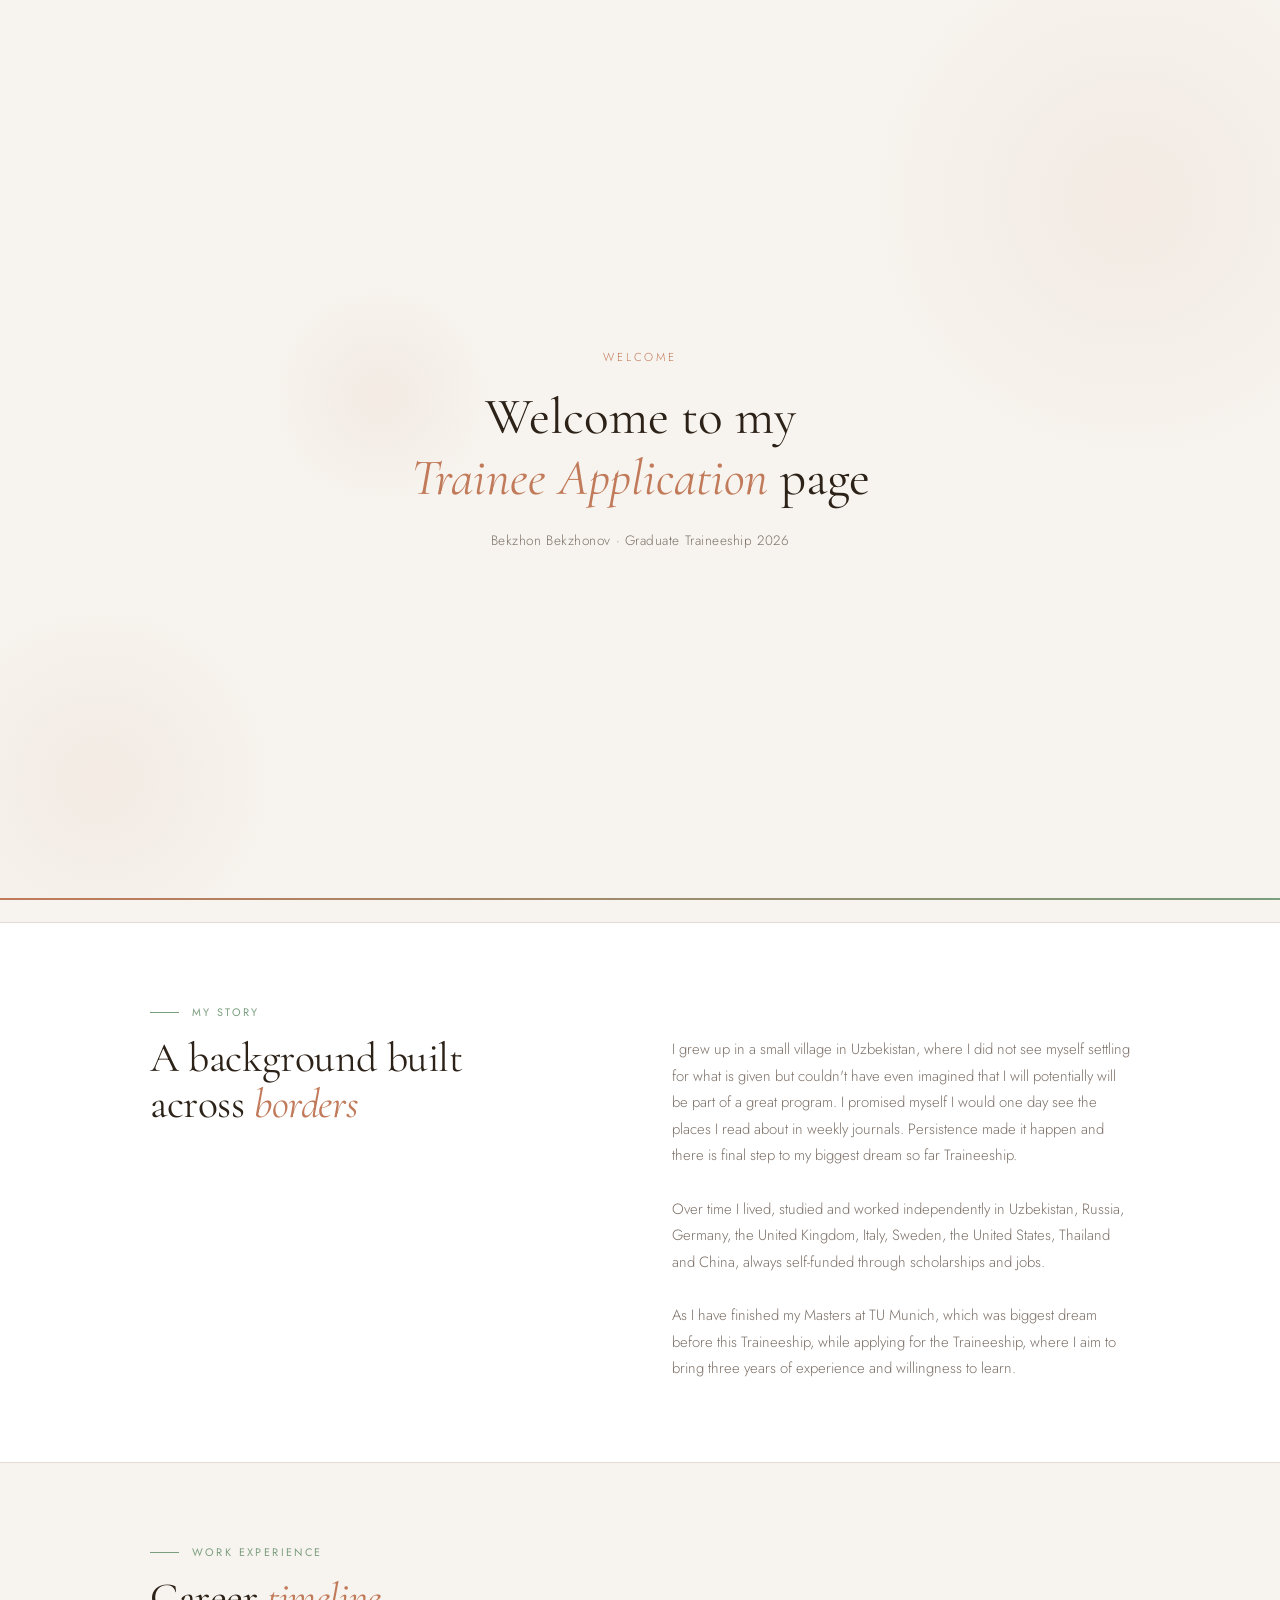
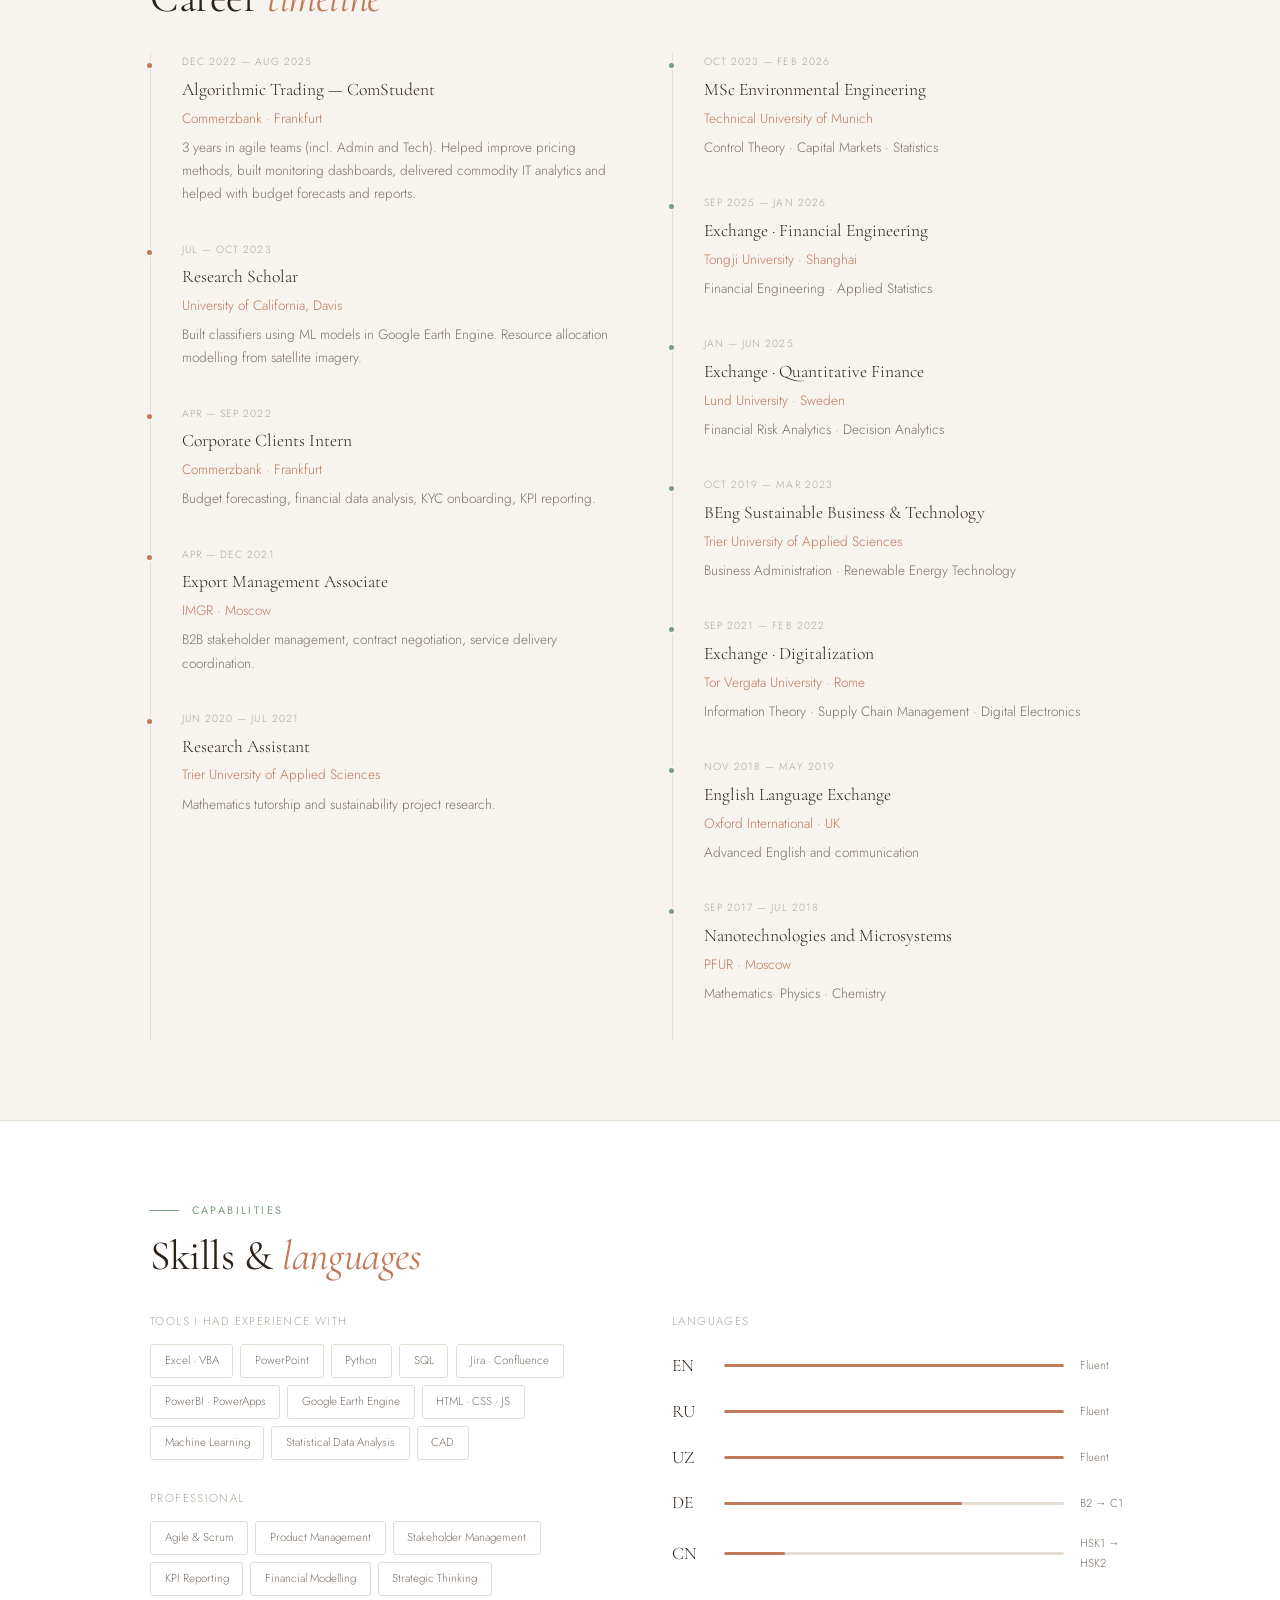
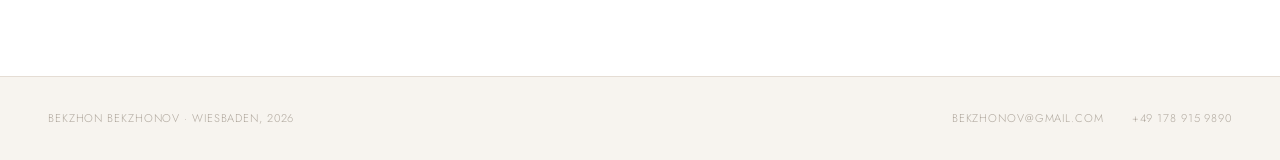
<file: index.html>
<!DOCTYPE html>
<html lang="en">
<head>
  <meta charset="UTF-8" />
  <meta name="viewport" content="width=device-width, initial-scale=1.0" />
  <title>Bekzhon Bekzhonov</title>
  <link rel="stylesheet" href="style.css" />
</head>
<body>
<!-- ═══ SPLASH SCREEN ═══ -->
<div id="splash" style="position:fixed;inset:0;z-index:9999;background:#F7F4EF;display:flex;flex-direction:column;align-items:center;justify-content:center;overflow:hidden;">

  <!-- animated background circles (always present) -->
  <div style="position:absolute;inset:0;overflow:hidden;pointer-events:none;">
    <div class="sp-circle" style="width:600px;height:600px;top:-100px;right:-150px;animation-delay:0s;"></div>
    <div class="sp-circle" style="width:400px;height:400px;bottom:-80px;left:-100px;animation-delay:0.4s;"></div>
    <div class="sp-circle" style="width:250px;height:250px;top:30%;left:20%;animation-delay:0.8s;"></div>
  </div>

  <!-- STAGE 1: Welcome -->
  <div id="sp-stage1" style="display:flex;flex-direction:column;align-items:center;text-align:center;padding:2rem;opacity:0;transition:opacity 0.7s ease;">
    <div style="font-family:'Jost',sans-serif;font-size:0.72rem;letter-spacing:0.25em;text-transform:uppercase;color:#C17A5A;margin-bottom:1.2rem;">Welcome</div>
    <div style="font-family:'Cormorant Garamond',serif;font-size:clamp(1.8rem,5vw,3.2rem);font-weight:400;color:#2C2218;line-height:1.2;max-width:600px;">Welcome to my<br><em style="color:#C17A5A;">Trainee Application</em> page</div>
    <div style="font-family:'Jost',sans-serif;font-size:0.85rem;color:#7D7168;margin-top:1.2rem;letter-spacing:0.04em;">Bekzhon Bekzhonov · Graduate Traineeship 2026</div>
  </div>

  <!-- STAGE 2: Kittens -->
  <div id="sp-stage2" style="display:none;flex-direction:column;align-items:center;text-align:center;padding:2rem;opacity:0;transition:opacity 0.7s ease;">
    <div style="font-family:'Cormorant Garamond',serif;font-size:clamp(1.2rem,3vw,1.8rem);font-weight:400;color:#2C2218;margin-bottom:1.2rem;">To warm your heart before review <br><em style="color:#C17A5A;">here are some kittens</em></div>
    <img src="images/kittens.jpg" alt="Kittens" style="max-height:42vh;max-width:90vw;object-fit:contain;border-radius:12px;box-shadow:0 8px 32px rgba(44,34,24,0.15);">
  </div>

  <!-- STAGE 3: Keanu -->
  <div id="sp-stage3" style="display:none;flex-direction:column;align-items:center;text-align:center;padding:2rem;opacity:0;transition:opacity 0.7s ease;">
    <div style="font-family:'Cormorant Garamond',serif;font-size:clamp(1.2rem,3vw,1.8rem);font-weight:400;color:#2C2218;margin-bottom:1.2rem;">In case you are allergic to cats <br><em style="color:#C17A5A;">here is Keanu</em></div>
    <img src="images/keanu.jpg" alt="Keanu Reeves" style="max-height:42vh;max-width:90vw;object-fit:contain;border-radius:12px;box-shadow:0 8px 32px rgba(44,34,24,0.15);">
  </div>

  <!-- STAGE 4: Name animation (your existing splash) -->
  <div id="sp-stage4" style="display:none;flex-direction:column;align-items:center;text-align:center;padding:2rem;opacity:0;transition:opacity 0.7s ease;width:100%;">
    <div id="sp-counter" style="font-family:'Jost',sans-serif;font-size:0.68rem;letter-spacing:0.25em;text-transform:uppercase;color:#C17A5A;margin-bottom:2.5rem;"></div>
    <div id="sp-name" style="font-family:'Cormorant Garamond',serif;font-size:clamp(2.4rem,7vw,5rem);font-weight:400;color:#2C2218;letter-spacing:-0.01em;line-height:1;text-align:center;overflow:hidden;"></div>
    <div style="width:0;height:1px;background:#C17A5A;margin-top:1.2rem;transition:width 0.8s ease;max-width:400px;" id="sp-line"></div>
    <div id="sp-tags" style="display:flex;gap:1.5rem;margin-top:1.5rem;flex-wrap:wrap;justify-content:center;"></div>
  </div>

  <!-- skip -->
  <div id="sp-skip" style="position:absolute;bottom:2rem;right:2rem;font-family:'Jost',sans-serif;font-size:0.68rem;letter-spacing:0.12em;text-transform:uppercase;color:#B0A89E;cursor:pointer;opacity:0;transition:opacity 0.4s;" onclick="dismissSplash()">Skip →</div>

  <!-- bottom bar -->
  <div style="position:absolute;bottom:0;left:0;right:0;height:2px;background:#E5DDD4;">
    <div id="sp-bar" style="height:100%;width:0%;background:linear-gradient(90deg,#C17A5A,#7A9E7E);transition:width 9s linear;"></div>
  </div>

</div>

<style>
.sp-circle {
  position:absolute;border-radius:50%;
  background:radial-gradient(circle,rgba(193,122,90,0.08) 0%,transparent 70%);
  opacity:0;transform:scale(0.6);
  transition:opacity 1.2s ease,transform 1.2s ease;
}
.sp-circle.show { opacity:1; transform:scale(1); }
@keyframes spFloat {
  0%,100%{transform:translateY(0) scale(1);}
  50%{transform:translateY(-18px) scale(1.03);}
}
</style>

<script>
(function(){

  var splash = document.getElementById('splash');
  var done   = false;

  window.dismissSplash = function(){
    if(done) return;
    done = true;
    splash.style.transition = 'opacity 0.7s ease';
    splash.style.opacity = '0';
    setTimeout(function(){ splash.style.display='none'; }, 700);
  };

  function showStage(id, callback, duration){
    var el = document.getElementById(id);
    el.style.display = 'flex';
    setTimeout(function(){ el.style.opacity = '1'; }, 30);
    setTimeout(function(){
      el.style.opacity = '0';
      setTimeout(function(){
        el.style.display = 'none';
        if(callback) callback();
      }, 700);
    }, duration);
  }

  // background circles
  setTimeout(function(){
    document.querySelectorAll('.sp-circle').forEach(function(c){ c.classList.add('show'); });
  }, 50);

  // show skip after 2s
  setTimeout(function(){
    document.getElementById('sp-skip').style.opacity = '1';
  }, 2000);

  // start progress bar (covers full duration ~9s)
  setTimeout(function(){ document.getElementById('sp-bar').style.width = '100%'; }, 100);

  // STAGE 1 — Welcome (2.2s)
  setTimeout(function(){
    showStage('sp-stage1', function(){

      // STAGE 2 — Kittens (2.5s)
      showStage('sp-stage2', function(){

        // STAGE 3 — Keanu (2.5s)
        showStage('sp-stage3', function(){

          // STAGE 4 — Name animation
          var stage4  = document.getElementById('sp-stage4');
          var nameEl  = document.getElementById('sp-name');
          var line    = document.getElementById('sp-line');
          var tagsEl  = document.getElementById('sp-tags');
          var counter = document.getElementById('sp-counter');

          stage4.style.display = 'flex';
          setTimeout(function(){ stage4.style.opacity = '1'; counter.style.opacity = '1'; }, 30);

          var name     = "Bekzhon Bekzhonov";
          var tagwords = ["Technologist","Analyst","Enthusiast"];

          name.split('').forEach(function(ch){
            var s = document.createElement('span');
            s.textContent = ch === ' ' ? '\u00A0' : ch;
            s.style.cssText = 'opacity:0;transform:translateY(22px) rotateX(40deg);display:inline-block;transition:opacity 0.4s ease,transform 0.4s ease;';
            nameEl.appendChild(s);
          });

          var spans = nameEl.querySelectorAll('span');
          spans.forEach(function(s,i){
            setTimeout(function(){
              s.style.opacity='1';
              s.style.transform='translateY(0) rotateX(0)';
            }, 300 + i*55);
          });

          setTimeout(function(){ line.style.width='320px'; }, 300 + spans.length*55 + 100);

          tagwords.forEach(function(word,i){
            var span = document.createElement('span');
            span.textContent = word;
            span.style.cssText = 'font-family:"Jost",sans-serif;font-size:0.72rem;letter-spacing:0.16em;text-transform:uppercase;color:#7A9E7E;opacity:0;transform:translateY(8px);transition:opacity 0.4s ease,transform 0.4s ease;';
            if(i < tagwords.length-1){
              var sep = document.createElement('span');
              sep.textContent = '·';
              sep.style.cssText = 'color:#B0A89E;opacity:0;transition:opacity 0.4s ease;font-family:"Jost",sans-serif;';
              tagsEl.appendChild(span);
              tagsEl.appendChild(sep);
              setTimeout(function(){ sep.style.opacity='1'; }, 300+spans.length*55+300+i*120+60);
            } else {
              tagsEl.appendChild(span);
            }
            setTimeout(function(){
              span.style.opacity='1';
              span.style.transform='translateY(0)';
            }, 300+spans.length*55+300+i*120);
          });

          setTimeout(function(){
            nameEl.style.animation='spFloat 4s ease-in-out infinite';
          }, 300+spans.length*55+800);

          // dismiss after name animation settles
          setTimeout(dismissSplash, 300+spans.length*55+2800);

        }, 3500); // keanu duration

      }, 3500); // kittens duration

    }, 2200); // welcome duration
  }, 200);

})();
</script>

  <!-- ═══ NAVIGATION ═══ -->
  <nav class="nav">
    <a class="nav-logo" href="index.html">Bekzhon <span>Bekzhonov</span></a>
    <ul class="nav-links">
      <li><a href="index.html" class="active">About</a></li>
      <li><a href="projects.html">Projects</a></li>
      <li><a href="beyond.html">Beyond Work</a></li>
    </ul>
  </nav>

  <!-- ═══ HERO ═══ -->
  <section class="section" style="padding-top: 6rem; padding-bottom: 5rem;">
    <div class="container">

      <div style="display: grid; grid-template-columns: 1fr 1fr; gap: 5rem; align-items: center;">

        <!-- Left: text -->
        <div>
          <div class="eyebrow">Wiesbaden, Germany · Open to opportunities</div>
          <h1>Problem solver, curious learner<br>&<br><em>Technology enthusiast</em></h1>
          <p class="lead" style="margin-bottom: 2rem;">
            I'm an Technology enthusiast. And since it is my last chance to be part of it and my stomach cannot take more burned papers with with my Traineeship dream written on it 😁, I would love to leave a good impression and become part of your team so I can start calling it our team. 
          </p>
          <!-- <div style="display: flex; gap: 1rem; flex-wrap: wrap;">
            <a href="projects.html" class="btn btn-fill">View Projects</a>
            <a href="mailto:bekzhonov@gmail.com" class="btn btn-outline">Get in Touch</a>
          </div> -->
          <div style="display: flex; gap: 1rem; flex-wrap: wrap;">
            <a href="projects.html" class="btn btn-fill">View Projects</a>
            <a href="mailto:bekzhonov@gmail.com" class="btn btn-outline">Get in Touch</a>
            <!-- <a href="images/BB - recommendation_DS.pdf" target="_blank" class="btn btn-outline">Recommendation Letter ↗</a> -->
          </div>
        </div>

        <!-- Right: photo + stats -->
        <div style="display: flex; flex-direction: column; gap: 2rem;">
          <!-- Photo placeholder — replace src with your real photo later -->
          <!-- <div class="photo-box" style="height: 320px; border-radius: 8px;">
            <div style="font-size: 2rem; opacity: 0.3;">↑</div>
            <div>Add your photo here</div>
            <div style="font-size: 0.65rem; color: var(--dim);">Upload to GitHub as images/photo.jpg<br>then replace this block with:<br>&lt;img src="images/photo.jpg"&gt;</div>
          </div> -->
          <img src="images/Bike1.jpg" alt="Bekzhon Bekzhonov" style="width:100%;height:320px;object-fit:cover;border-radius:8px;">
          <div class="stat-row">
            <div class="stat">
              <div class="stat-number">9+</div>
              <div class="stat-label">Countries (lived)</div>
            </div>
            <div class="stat">
              <div class="stat-number">5</div>
              <div class="stat-label">Languages (actively learning)</div>
            </div>
            <div class="stat">
              <div class="stat-number">3 yr</div>
              <div class="stat-label">Technology & Markets</div>
            </div>
          </div>
        </div>

      </div>
    </div>
  </section>

  <!-- ═══ ABOUT / STORY ═══ -->
  <section class="section" style="background: var(--surface);">
    <div class="container">
      <div class="eyebrow reveal">My story</div>
      <div style="display: grid; grid-template-columns: 1fr 1fr; gap: 4rem;">
        <div>
          <h2 class="reveal">A background built<br>across <em>borders</em></h2>
        </div>
        <div>
          <p class="body-text reveal">
            I grew up in a small village in Uzbekistan, where I did not see myself settling for what is given but couldn't have even imagined that I will potentially will be part of a great program. I promised myself I would one day see the places I read about in weekly journals. Persistence made it happen and there is final step to my biggest dream so far Traineeship.
          </p>
          <br>
          <p class="body-text reveal">
            Over time I lived, studied and worked independently in Uzbekistan, Russia, Germany, the United Kingdom, Italy, Sweden, the United States, Thailand and China, always self-funded through scholarships and jobs.
          </p>
          <br>
          <p class="body-text reveal">
            As I have finished my Masters at TU Munich, which was biggest dream before this Traineeship, while applying for the Traineeship, where I aim to bring three years of experience and willingness to learn.
          </p>
        </div>
      </div>
    </div>
  </section>

  <!-- ═══ EXPERIENCE TIMELINE ═══ -->
  <section class="section">
    <div class="container">
      <div class="eyebrow reveal">Work experience</div>
      <h2 class="reveal">Career <em>timeline</em></h2>

      <div style="display: grid; grid-template-columns: 1fr 1fr; gap: 4rem;">

        <!-- Work -->
        <div class="timeline">
          <div class="tl-item">
            <div class="tl-dot"></div>
            <div class="tl-date">Dec 2022 — Aug 2025</div>
            <div class="tl-role">Algorithmic Trading — ComStudent</div>
            <div class="tl-org">Commerzbank · Frankfurt</div>
            <div class="tl-desc">3 years in agile teams (incl. Admin and Tech). Helped improve pricing methods, built monitoring dashboards, delivered commodity IT analytics and helped with budget forecasts and reports.</div>
          </div>
          <div class="tl-item">
            <div class="tl-dot"></div>
            <div class="tl-date">Jul — Oct 2023</div>
            <div class="tl-role">Research Scholar</div>
            <div class="tl-org">University of California, Davis</div>
            <div class="tl-desc">Built classifiers using ML models in Google Earth Engine. Resource allocation modelling from satellite imagery.</div>
          </div>
          <div class="tl-item">
            <div class="tl-dot"></div>
            <div class="tl-date">Apr — Sep 2022</div>
            <div class="tl-role">Corporate Clients Intern</div>
            <div class="tl-org">Commerzbank · Frankfurt</div>
            <div class="tl-desc">Budget forecasting, financial data analysis, KYC onboarding, KPI reporting.</div>
          </div>
          <div class="tl-item">
            <div class="tl-dot"></div>
            <div class="tl-date">Apr — Dec 2021</div>
            <div class="tl-role">Export Management Associate</div>
            <div class="tl-org">IMGR · Moscow</div>
            <div class="tl-desc">B2B stakeholder management, contract negotiation, service delivery coordination.</div>
          </div>
          <div class="tl-item">
            <div class="tl-dot"></div>
            <div class="tl-date">Jun 2020 — Jul 2021</div>
            <div class="tl-role">Research Assistant</div>
            <div class="tl-org">Trier University of Applied Sciences</div>
            <div class="tl-desc">Mathematics tutorship and sustainability project research.</div>
          </div>
        </div>

        <!-- Education -->
        <div class="timeline">
          <div class="tl-item">
            <div class="tl-dot" style="background: var(--sage);"></div>
            <div class="tl-date">Oct 2023 — Feb 2026</div>
            <div class="tl-role">MSc Environmental Engineering</div>
            <div class="tl-org">Technical University of Munich</div>
            <div class="tl-desc">Control Theory · Capital Markets · Statistics</div>
          </div>
          <div class="tl-item">
            <div class="tl-dot" style="background: var(--sage);"></div>
            <div class="tl-date">Sep 2025 — Jan 2026</div>
            <div class="tl-role">Exchange · Financial Engineering</div>
            <div class="tl-org">Tongji University · Shanghai</div>
            <div class="tl-desc">Financial Engineering · Applied Statistics</div>
          </div>
          <div class="tl-item">
            <div class="tl-dot" style="background: var(--sage);"></div>
            <div class="tl-date">Jan — Jun 2025</div>
            <div class="tl-role">Exchange · Quantitative Finance</div>
            <div class="tl-org">Lund University · Sweden</div>
            <div class="tl-desc">Financial Risk Analytics · Decision Analytics</div>
          </div>
          <div class="tl-item">
            <div class="tl-dot" style="background: var(--sage);"></div>
            <div class="tl-date">Oct 2019 — Mar 2023</div>
            <div class="tl-role">BEng Sustainable Business & Technology</div>
            <div class="tl-org">Trier University of Applied Sciences</div>
            <div class="tl-desc">Business Administration · Renewable Energy Technology</div>
          </div>
          <div class="tl-item">
            <div class="tl-dot" style="background: var(--sage);"></div>
            <div class="tl-date">Sep 2021 — Feb 2022</div>
            <div class="tl-role">Exchange · Digitalization</div>
            <div class="tl-org">Tor Vergata University · Rome</div>
            <div class="tl-desc">Information Theory · Supply Chain Management · Digital Electronics</div>
          </div>
          <div class="tl-item">
            <div class="tl-dot" style="background: var(--sage);"></div>
            <div class="tl-date">Nov 2018 — May 2019</div>
            <div class="tl-role">English Language Exchange</div>
            <div class="tl-org">Oxford International · UK</div>
            <div class="tl-desc">Advanced English and communication</div>
          </div>
          <div class="tl-item">
            <div class="tl-dot" style="background: var(--sage);"></div>
            <div class="tl-date">Sep 2017 — Jul 2018</div>
            <div class="tl-role">Nanotechnologies and Microsystems</div>
            <div class="tl-org">PFUR · Moscow</div>
            <div class="tl-desc">Mathematics· Physics · Chemistry</div>
          </div>
        </div>

      </div>
    </div>
  </section>

  <!-- ═══ SKILLS ═══ -->
  <section class="section" style="background: var(--surface);">
    <div class="container">
      <div class="eyebrow reveal">Capabilities</div>
      <h2 class="reveal">Skills & <em>languages</em></h2>

      <div style="display: grid; grid-template-columns: 1fr 1fr; gap: 4rem;">

        <div>
          <p style="font-size: 0.72rem; letter-spacing: 0.12em; text-transform: uppercase; color: var(--dim); margin-bottom: 0.75rem; font-family: 'Jost', sans-serif;">Tools I had experience with</p>
          <div class="chips reveal">
            <span class="chip">Excel · VBA</span>
            <span class="chip">PowerPoint</span>
            <span class="chip">Python</span>
            <span class="chip">SQL</span>
            <span class="chip">Jira · Confluence</span>
            <span class="chip">PowerBI · PowerApps</span>
            <span class="chip">Google Earth Engine</span>
            <span class="chip">HTML · CSS · JS</span>
            <span class="chip">Machine Learning</span>
            <span class="chip">Statistical Data Analysis</span>
            <span class="chip">CAD</span>
          </div>
          <p style="font-size: 0.72rem; letter-spacing: 0.12em; text-transform: uppercase; color: var(--dim); margin: 1.8rem 0 0.75rem; font-family: 'Jost', sans-serif;">Professional</p>
          <div class="chips reveal">
            <span class="chip">Agile & Scrum</span>
            <span class="chip">Product Management</span>
            <span class="chip">Stakeholder Management</span>
            <span class="chip">KPI Reporting</span>
            <span class="chip">Financial Modelling</span>
            <span class="chip">Strategic Thinking</span>
          </div>
        </div>

        <div>
          <p style="font-size: 0.72rem; letter-spacing: 0.12em; text-transform: uppercase; color: var(--dim); margin-bottom: 1.2rem; font-family: 'Jost', sans-serif;">Languages</p>
          <div style="display: flex; flex-direction: column; gap: 1rem;" class="reveal">

            <div style="display: flex; align-items: center; gap: 1rem;">
              <span style="font-family: 'Cormorant Garamond', serif; font-size: 1.1rem; width: 36px;">EN</span>
              <div style="flex: 1; height: 3px; background: var(--border); border-radius: 2px; overflow: hidden;">
                <div style="width: 100%; height: 100%; background: var(--terra); border-radius: 2px;"></div>
              </div>
              <span style="font-size: 0.72rem; color: var(--muted); width: 50px;">Fluent</span>
            </div>

            <div style="display: flex; align-items: center; gap: 1rem;">
              <span style="font-family: 'Cormorant Garamond', serif; font-size: 1.1rem; width: 36px;">RU</span>
              <div style="flex: 1; height: 3px; background: var(--border); border-radius: 2px; overflow: hidden;">
                <div style="width: 100%; height: 100%; background: var(--terra); border-radius: 2px;"></div>
              </div>
              <span style="font-size: 0.72rem; color: var(--muted); width: 50px;">Fluent</span>
            </div>

            <div style="display: flex; align-items: center; gap: 1rem;">
              <span style="font-family: 'Cormorant Garamond', serif; font-size: 1.1rem; width: 36px;">UZ</span>
              <div style="flex: 1; height: 3px; background: var(--border); border-radius: 2px; overflow: hidden;">
                <div style="width: 100%; height: 100%; background: var(--terra); border-radius: 2px;"></div>
              </div>
              <span style="font-size: 0.72rem; color: var(--muted); width: 50px;">Fluent</span>
            </div>

            <div style="display: flex; align-items: center; gap: 1rem;">
              <span style="font-family: 'Cormorant Garamond', serif; font-size: 1.1rem; width: 36px;">DE</span>
              <div style="flex: 1; height: 3px; background: var(--border); border-radius: 2px; overflow: hidden;">
                <div style="width: 70%; height: 100%; background: var(--terra); border-radius: 2px;"></div>
              </div>
              <span style="font-size: 0.72rem; color: var(--muted); width: 50px;">B2 → C1</span>
            </div>

            <div style="display: flex; align-items: center; gap: 1rem;">
              <span style="font-family: 'Cormorant Garamond', serif; font-size: 1.1rem; width: 36px;">CN</span>
              <div style="flex: 1; height: 3px; background: var(--border); border-radius: 2px; overflow: hidden;">
                <div style="width: 18%; height: 100%; background: var(--terra); border-radius: 2px;"></div>
              </div>
              <span style="font-size: 0.72rem; color: var(--muted); width: 50px;">HSK1 → HSK2</span>
            </div>
          </div>
        </div>
      </div>
    </div>
  </section>

  <!-- ═══ FOOTER ═══ -->
  <footer>
    <span>Bekzhon Bekzhonov · Wiesbaden, 2026</span>
    <span>
      <a href="mailto:bekzhonov@gmail.com" style="color: var(--dim); margin-right: 1.5rem;">bekzhonov@gmail.com</a>
      <a href="tel:+491789159890" style="color: var(--dim);">+49 178 915 9890</a>
    </span>
  </footer>

  <!-- ═══ SCROLL REVEAL SCRIPT ═══ -->
  <script>
    const observer = new IntersectionObserver((entries) => {
      entries.forEach(entry => {
        if (entry.isIntersecting) {
          entry.target.classList.add('visible');
        }
      });
    }, { threshold: 0.08 });

    document.querySelectorAll('.reveal, .tl-item').forEach(el => observer.observe(el));
  </script>

</body>
</html>
</file>
<file: style.css>
@import url('https://fonts.googleapis.com/css2?family=Cormorant+Garamond:ital,wght@0,300;0,400;0,500;1,300;1,400&family=Jost:wght@300;400;500&display=swap');

/* ── COLOUR PALETTE ── */
:root {
  --bg:         #F7F4EF;   /* warm off-white page background  */
  --surface:    #FFFFFF;   /* cards and panels                */
  --terra:      #C17A5A;   /* terracotta — primary accent     */
  --terra-soft: #F2E8E2;   /* very light terracotta tint      */
  --sage:       #7A9E7E;   /* sage green — secondary accent   */
  --sage-soft:  #EBF3EC;   /* very light sage tint            */
  --text:       #2C2218;   /* warm dark brown — body text     */
  --muted:      #7D7168;   /* taupe — secondary text          */
  --dim:        #B0A89E;   /* lightest text, labels           */
  --border:     #E5DDD4;   /* card borders, dividers          */
  --nav-bg:     #FFFFFF;   /* navigation bar background       */
}

/* ── RESET & BASE ── */
*, *::before, *::after {
  box-sizing: border-box;
  margin: 0;
  padding: 0;
}

html {
  scroll-behavior: smooth;
  font-size: 16px;
}

body {
  background: var(--bg);
  color: var(--text);
  font-family: 'Jost', sans-serif;
  font-weight: 300;
  line-height: 1.7;
  overflow-x: hidden;
}

img {
  max-width: 100%;
  display: block;
}

a {
  color: inherit;
  text-decoration: none;
}

/* ── NAVIGATION ── */
.nav {
  position: sticky;
  top: 0;
  z-index: 100;
  background: var(--nav-bg);
  border-bottom: 1px solid var(--border);
  height: 68px;
  display: flex;
  align-items: center;
  justify-content: space-between;
  padding: 0 3rem;
  box-shadow: 0 1px 12px rgba(44, 34, 24, 0.06);
}

.nav-logo {
  font-family: 'Cormorant Garamond', serif;
  font-size: 1.25rem;
  font-weight: 400;
  font-style: italic;
  color: var(--text);
  letter-spacing: 0.02em;
}

.nav-logo span {
  color: var(--terra);
}

.nav-links {
  display: flex;
  gap: 0;
  list-style: none;
}

.nav-links a {
  font-family: 'Jost', sans-serif;
  font-size: 0.78rem;
  font-weight: 400;
  letter-spacing: 0.12em;
  text-transform: uppercase;
  color: var(--muted);
  padding: 0 1.4rem;
  height: 68px;
  display: flex;
  align-items: center;
  border-bottom: 2px solid transparent;
  transition: color 0.2s, border-color 0.2s;
}

.nav-links a:hover {
  color: var(--text);
}

.nav-links a.active {
  color: var(--terra);
  border-bottom-color: var(--terra);
}

/* ── LAYOUT ── */
.container {
  max-width: 1060px;
  margin: 0 auto;
  padding: 0 2.5rem;
}

.section {
  padding: 5rem 0;
}

.section + .section {
  border-top: 1px solid var(--border);
}

/* ── SECTION LABELS ── */
.eyebrow {
  font-family: 'Jost', sans-serif;
  font-size: 0.68rem;
  font-weight: 400;
  letter-spacing: 0.22em;
  text-transform: uppercase;
  color: var(--sage);
  display: flex;
  align-items: center;
  gap: 0.8rem;
  margin-bottom: 0.9rem;
}

.eyebrow::before {
  content: '';
  width: 1.8rem;
  height: 1px;
  background: var(--sage);
  flex-shrink: 0;
}

/* ── HEADINGS ── */
h1, h2, h3 {
  font-family: 'Cormorant Garamond', serif;
  font-weight: 400;
  line-height: 1.1;
  letter-spacing: -0.01em;
}

h1 {
  font-size: clamp(2.8rem, 5.5vw, 4.5rem);
  margin-bottom: 1.5rem;
}

h1 em {
  font-style: italic;
  color: var(--terra);
}

h2 {
  font-size: clamp(1.8rem, 3.5vw, 2.6rem);
  margin-bottom: 2rem;
}

h2 em {
  font-style: italic;
  color: var(--terra);
}

h3 {
  font-size: 1.3rem;
  margin-bottom: 0.5rem;
}

/* ── BODY TEXT ── */
.lead {
  font-size: 1.05rem;
  color: var(--muted);
  line-height: 1.82;
  max-width: 520px;
}

.body-text {
  font-size: 0.93rem;
  color: var(--muted);
  line-height: 1.78;
}

/* ── BUTTONS ── */
.btn {
  display: inline-block;
  font-family: 'Jost', sans-serif;
  font-size: 0.75rem;
  font-weight: 400;
  letter-spacing: 0.12em;
  text-transform: uppercase;
  padding: 0.85rem 1.8rem;
  border-radius: 3px;
  transition: all 0.22s;
  cursor: pointer;
  border: none;
  text-decoration: none;
}

.btn-fill {
  background: var(--terra);
  color: #fff;
}

.btn-fill:hover {
  background: #a8623d;
}

.btn-outline {
  background: transparent;
  color: var(--text);
  border: 1.5px solid var(--border);
}

.btn-outline:hover {
  border-color: var(--terra);
  color: var(--terra);
}

/* ── STAT BLOCKS ── */
.stat-row {
  display: flex;
  gap: 2.5rem;
  flex-wrap: wrap;
}

.stat {
  border-left: 2px solid var(--terra);
  padding-left: 1rem;
}

.stat-number {
  font-family: 'Cormorant Garamond', serif;
  font-size: 2.4rem;
  font-weight: 300;
  line-height: 1;
  color: var(--text);
}

.stat-label {
  font-size: 0.72rem;
  letter-spacing: 0.1em;
  text-transform: uppercase;
  color: var(--muted);
  margin-top: 0.2rem;
  font-family: 'Jost', sans-serif;
}

/* ── CARDS ── */
.card {
  background: var(--surface);
  border: 1px solid var(--border);
  border-radius: 8px;
  padding: 2rem;
  transition: box-shadow 0.22s, transform 0.22s;
}

.card:hover {
  box-shadow: 0 4px 20px rgba(44, 34, 24, 0.09);
  transform: translateY(-2px);
}

.card-tag {
  font-family: 'Jost', sans-serif;
  font-size: 0.62rem;
  letter-spacing: 0.14em;
  text-transform: uppercase;
  color: var(--sage);
  margin-bottom: 0.8rem;
}

.card-title {
  font-family: 'Cormorant Garamond', serif;
  font-size: 1.35rem;
  font-weight: 400;
  margin-bottom: 0.7rem;
  line-height: 1.2;
  color: var(--text);
}

.card-desc {
  font-size: 0.88rem;
  color: var(--muted);
  line-height: 1.72;
}

.card-meta {
  font-family: 'Jost', sans-serif;
  font-size: 0.65rem;
  letter-spacing: 0.08em;
  color: var(--dim);
  margin-top: 1.2rem;
  text-transform: uppercase;
}

/* ── SKILL CHIPS ── */
.chips {
  display: flex;
  flex-wrap: wrap;
  gap: 0.45rem;
  margin-top: 0.8rem;
}

.chip {
  border: 1px solid var(--border);
  padding: 0.38rem 0.85rem;
  font-size: 0.72rem;
  font-family: 'Jost', sans-serif;
  color: var(--muted);
  border-radius: 3px;
  background: var(--surface);
  transition: all 0.18s;
}

.chip:hover {
  border-color: var(--sage);
  color: var(--text);
}

/* ── TIMELINE ── */
.timeline {
  position: relative;
  padding-left: 2rem;
}

.timeline::before {
  content: '';
  position: absolute;
  left: 0;
  top: 0;
  bottom: 0;
  width: 1px;
  background: var(--border);
}

.tl-item {
  position: relative;
  padding-bottom: 2.2rem;
  opacity: 0;
  transform: translateY(16px);
  transition: opacity 0.5s ease, transform 0.5s ease;
}

.tl-item.visible {
  opacity: 1;
  transform: translateY(0);
}

.tl-dot {
  position: absolute;
  left: -2.3rem;
  top: 0.45rem;
  width: 9px;
  height: 9px;
  border-radius: 50%;
  background: var(--terra);
  border: 2px solid var(--bg);
}

.tl-date {
  font-family: 'Jost', sans-serif;
  font-size: 0.65rem;
  letter-spacing: 0.1em;
  text-transform: uppercase;
  color: var(--dim);
  margin-bottom: 0.25rem;
}

.tl-role {
  font-family: 'Cormorant Garamond', serif;
  font-size: 1.1rem;
  color: var(--text);
  margin-bottom: 0.1rem;
}

.tl-org {
  font-size: 0.85rem;
  color: var(--terra);
  margin-bottom: 0.4rem;
}

.tl-desc {
  font-size: 0.85rem;
  color: var(--muted);
  line-height: 1.7;
  max-width: 480px;
}

/* ── PHOTO PLACEHOLDER ── */
.photo-box {
  background: var(--terra-soft);
  border: 1.5px dashed var(--border);
  border-radius: 8px;
  display: flex;
  flex-direction: column;
  align-items: center;
  justify-content: center;
  gap: 0.5rem;
  color: var(--dim);
  font-family: 'Jost', sans-serif;
  font-size: 0.72rem;
  letter-spacing: 0.06em;
  text-align: center;
  padding: 1.5rem;
  cursor: pointer;
  transition: background 0.2s;
}

.photo-box:hover {
  background: #ecddd5;
}

/* ── DIVIDER ── */
hr {
  border: none;
  border-top: 1px solid var(--border);
}

/* ── FOOTER ── */
footer {
  border-top: 1px solid var(--border);
  padding: 2rem 3rem;
  display: flex;
  justify-content: space-between;
  align-items: center;
  flex-wrap: wrap;
  gap: 1rem;
  font-family: 'Jost', sans-serif;
  font-size: 0.7rem;
  letter-spacing: 0.08em;
  text-transform: uppercase;
  color: var(--dim);
}

/* ── SCROLL REVEAL ── */
.reveal {
  opacity: 0;
  transform: translateY(20px);
  transition: opacity 0.6s ease, transform 0.6s ease;
}

.reveal.visible {
  opacity: 1;
  transform: translateY(0);
}

/* ── RESPONSIVE ── */
@media (max-width: 768px) {
  .nav {
    padding: 0 1.25rem;
  }

  .nav-logo {
    font-size: 1.05rem;
  }

  .nav-links a {
    padding: 0 0.8rem;
    font-size: 0.7rem;
    letter-spacing: 0.08em;
  }

  .container {
    padding: 0 1.25rem;
  }

  .section {
    padding: 3.5rem 0;
  }

  .stat-row {
    gap: 1.5rem;
  }

  footer {
    padding: 1.5rem 1.25rem;
    flex-direction: column;
    text-align: center;
  }
}
</file>
